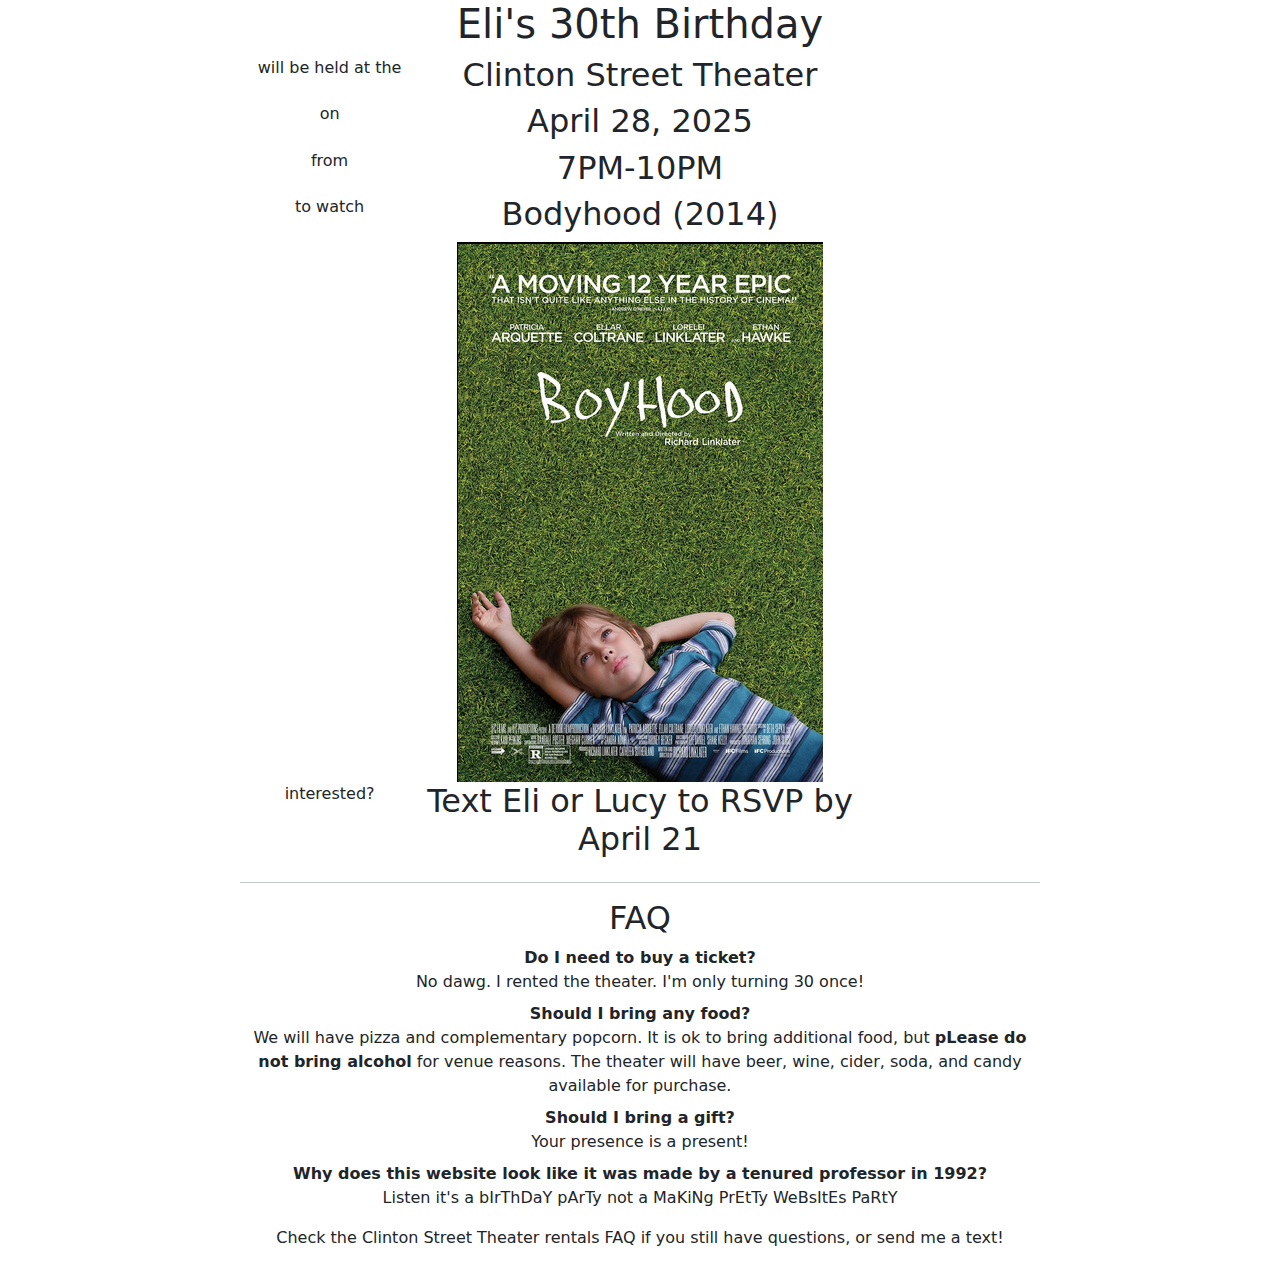
<file: index.html>
<html>
    <head>
    <link href="/bootstrap.min.css" rel="stylesheet">
    <style>
.main {
    width: 50em;
    max-width: fit-content;
    margin-left: auto;
    margin-right: auto;
    text-align: center;
}
.container-sm {
    display: inline-block;
}
.container-sm p {
    width: 20%;
    float: left;
}
.container-sm h2 {
    width: 80%;
}
    </style>
    </head>
    <body>
        <div class="main">
            <div class="content">
                <h1>Eli's 30th Birthday</h1>

                <span class="container-sm">
                <p>will be held at the</p>
                <h2>Clinton Street Theater</h2>
                </span>

                <span class="container-sm">
                <p>on</p>
                <h2>April 28, 2025</h2>
                </span>

                <span class="container-sm">
                <p>from</p>
                <h2>7PM-10PM</h2>
                </span>

                <span class="container-sm">
                <p>to watch</p>
                <h2>Bodyhood (2014)</h2>
                <img src="boyhood.png" class="img-fluid" alt="boyhood"></img>
                </span>

                <span class="container-sm">
                <p>interested?</p>
                <h2>Text Eli or Lucy to RSVP by April 21</h2>
                </span>
            </div>

            <hr></hr>

            <div class="container">
                <h2>FAQ</h2>
                <dl>
                    <dt><b>Do I need to buy a ticket?</b></dt>
                    <dd>No dawg. I rented the theater. I'm only turning 30 once!</dd>

                    <dt><b>Should I bring any food?</b></dt>
                    <dd>
                        We will have pizza and complementary popcorn.
                        It is ok to bring additional food, but <b>pLease do not bring alcohol</b> for venue reasons.
                        The theater will have beer, wine, cider, soda, and candy available for purchase.
                    </dd>


                    <dt><b>Should I bring a gift?</b></dt>
                    <dd>Your presence is a present!</dd>

                    <dt><b>Why does this website look like it was made by a tenured professor in 1992?</b></dt>
                    <dd>Listen it's a bIrThDaY pArTy not a MaKiNg PrEtTy WeBsItEs PaRtY</dd>
                </dl>
                <p>Check the Clinton Street Theater rentals FAQ if you still have questions, or send me a text!</p>
            </div>
        </div>
    </body>
</html>
</file>
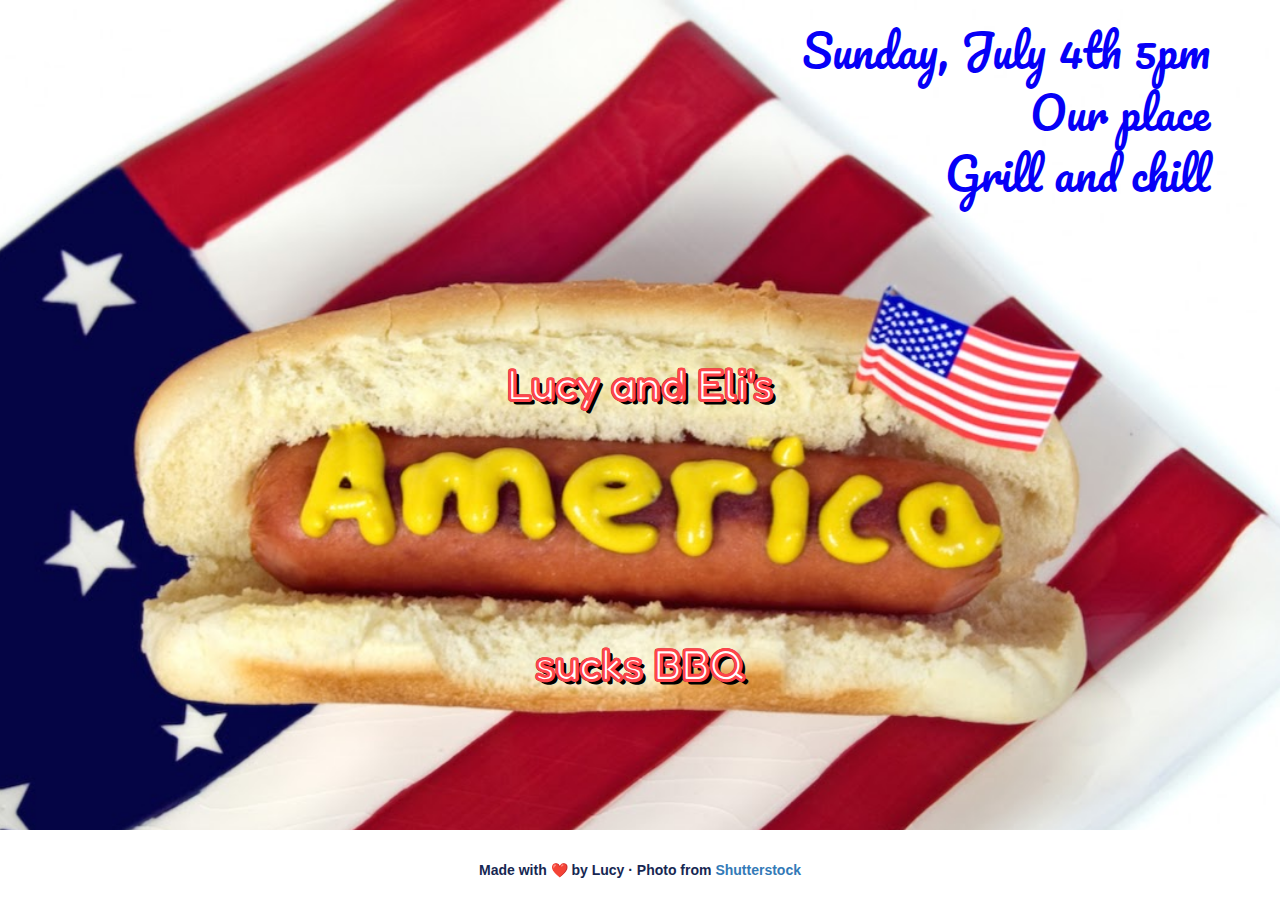
<file: 4th-of-july-2021/index.html>
<!DOCTYPE html>
<html lang="en">
  <head>
    <meta charset="utf-8">
    <meta http-equiv="X-UA-Compatible" content="IE=edge">
    <meta name="viewport" content="width=device-width, initial-scale=1">
    <meta name="description" content="">
    <meta name="author" content="">
    <title>4th of July Party</title>

    <!-- Bootstrap Core CSS -->
    <link href="static/css/bootstrap.min.css" rel="stylesheet">

    <!-- Custom Fonts -->
    <link rel="preconnect" href="https://fonts.gstatic.com">
    <link href="https://fonts.googleapis.com/css2?family=Anton&family=Fredoka+One&family=Pacifico&display=swap" rel="stylesheet">
    <link rel="shortcut icon" href="static/images/dance-hotdog.gif">
    <link href="static/css/styles.css" rel="stylesheet">
  </head>
  <body id="page-top">
    <div class="content">
      <div class="container">
        <div class='row'>
          <div class='col-md-12'><h2 class='right'>Sunday, July 4th 5pm<br>Our place<br>Grill and chill</h2></div>
        </div>
      </div>
      <h3 class='top_bun'>Lucy and Eli's</h3>
      <h3 class='bottom_bun'>sucks BBQ</h3>
    </div>
    <footer id="footer" class="col-12 text-center">
      <p>Made with ❤️️  by Lucy · Photo from <a href="https://www.shutterstock.com/image-photo/hot-dog-on-flag-plate-78446935?src=n7_gul_IQIDbukL8GAMvEA-1-93">Shutterstock</a></p>
    </footer>
  </body>
</html>
</file>
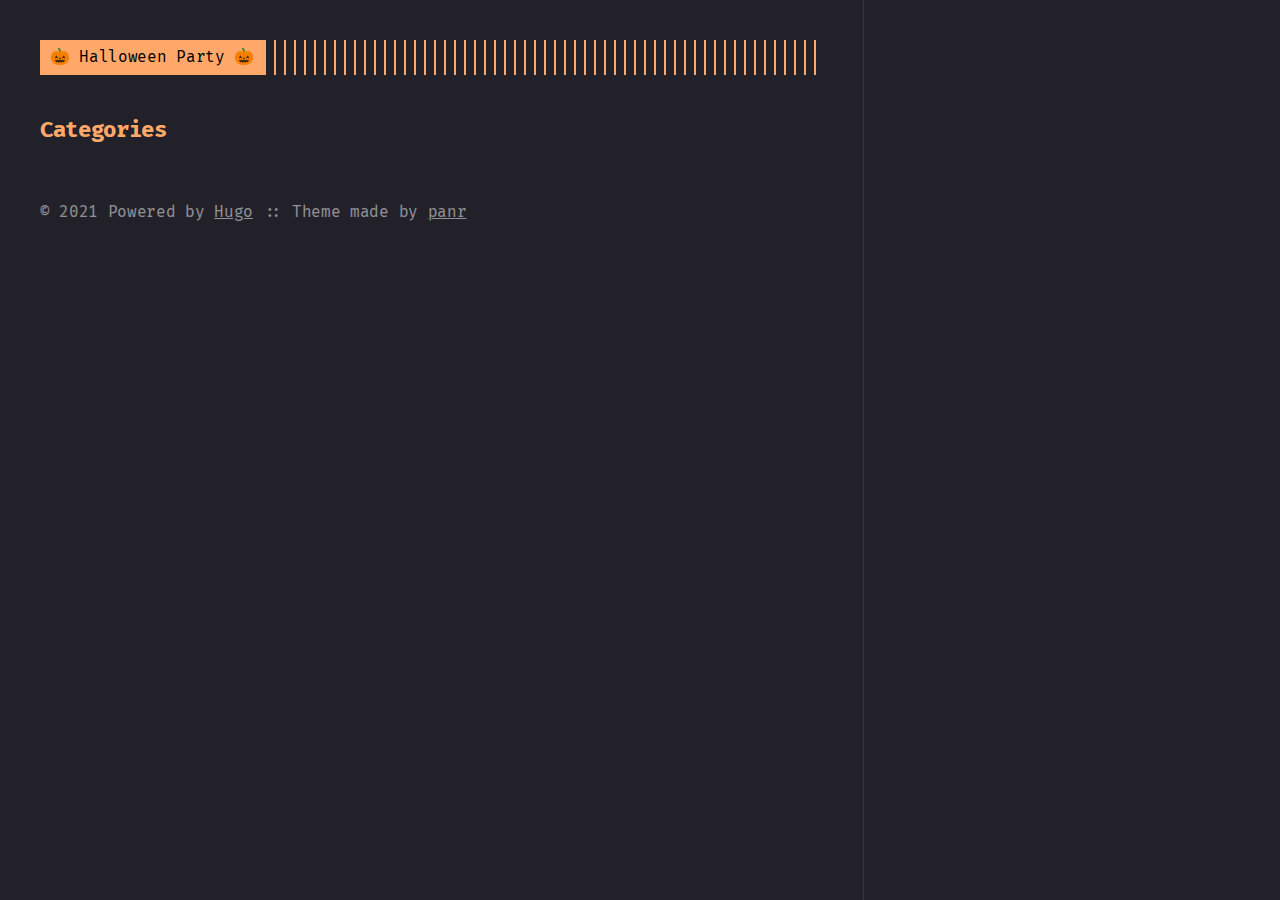
<file: categories/index.html>
<!DOCTYPE html>
<html lang="en">
<head>
  
    <title>Categories :: 🎃 Halloween Party 🎃</title>
  
  <meta http-equiv="content-type" content="text/html; charset=utf-8">
<meta name="viewport" content="width=device-width, initial-scale=1.0">
<meta name="description" content="" />
<meta name="keywords" content="" />
<meta name="robots" content="noodp" />
<link rel="canonical" href="../categories/" />




<link rel="stylesheet" href="../assets/style.css">






<link rel="apple-touch-icon" href="../img/apple-touch-icon-192x192.png">

  <link rel="shortcut icon" href="../img/favicon/orange.png">



<meta name="twitter:card" content="summary" />

  
    <meta name="twitter:site" content="" />
  
    <meta name="twitter:creator" content="" />



<meta property="og:locale" content="en" />
<meta property="og:type" content="website" />
<meta property="og:title" content="Categories">
<meta property="og:description" content="" />
<meta property="og:url" content="/categories/" />
<meta property="og:site_name" content="🎃 Halloween Party 🎃" />

  
    <meta property="og:image" content="/img/favicon/orange.png">
  

<meta property="og:image:width" content="2048">
<meta property="og:image:height" content="1024">





  <link href="../categories/index.xml" rel="alternate" type="application/rss+xml" title="🎃 Halloween Party 🎃" />









</head>
<body class="orange">


<div class="container headings--one-size">

  <header class="header">
  <div class="header__inner">
    <div class="header__logo">
      <a href="../">
  <div class="logo">
    🎃 Halloween Party 🎃
  </div>
</a>

    </div>
    
  </div>
  
</header>


  <div class="content">
    
  <div class="terms">
    <h1>Categories</h1>
    <ul>
      
      
    </ul>
  </div>

  </div>

  
    <footer class="footer">
  <div class="footer__inner">
    
      <div class="copyright">
        <span>© 2021 Powered by <a href="http://gohugo.io">Hugo</a></span>
    
        <span>:: Theme made by <a href="https://twitter.com/panr">panr</a></span>
      </div>
  </div>
</footer>

<script src="../assets/main.js"></script>
<script src="../assets/prism.js"></script>







  
</div>

</body>
</html>
</file>
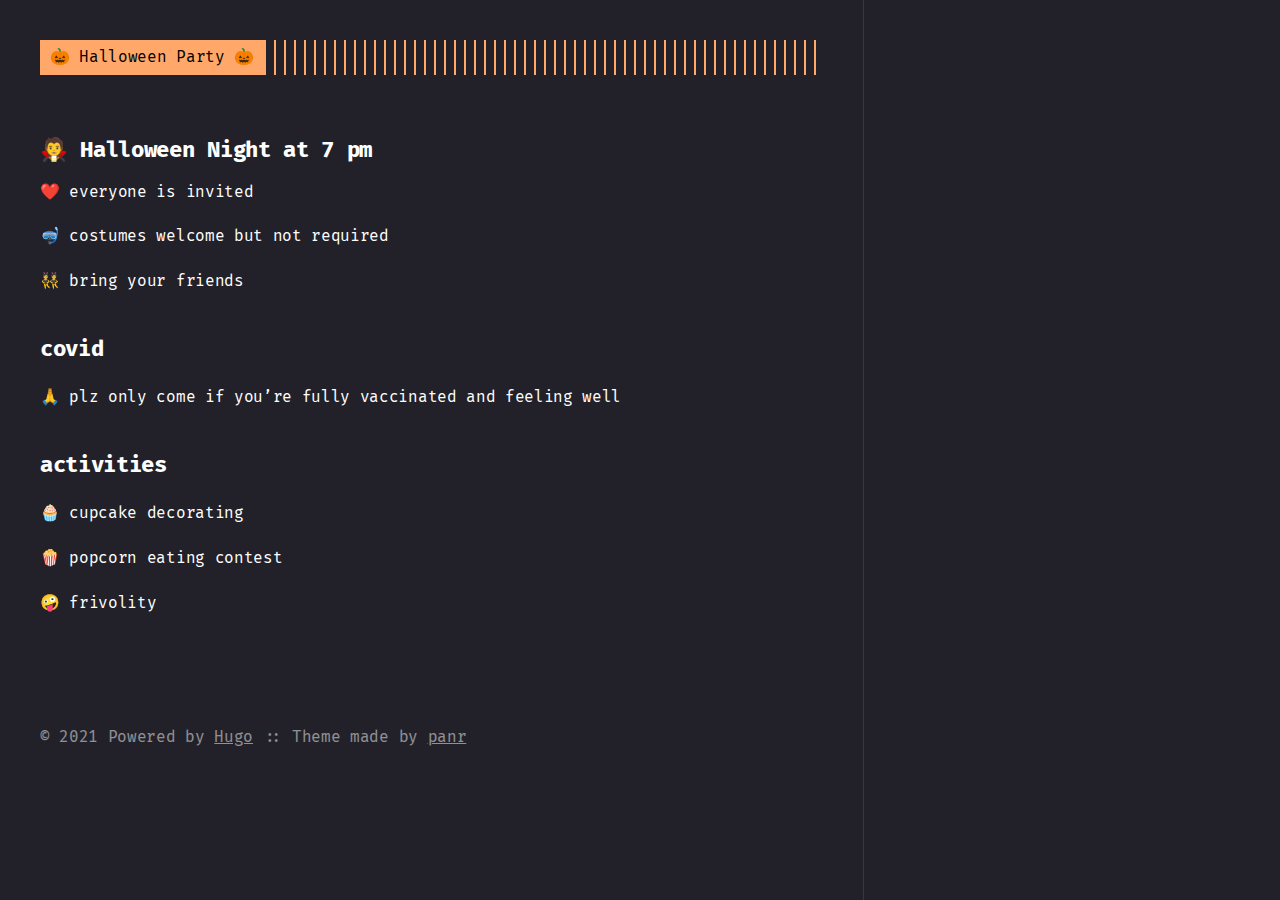
<file: halloween-2021/index.html>
<!DOCTYPE html>
<html lang="en">
<head>
	<meta name="generator" content="Hugo 0.83.1" />
  
    <title>🎃 Halloween Party 🎃</title>
  
  <meta http-equiv="content-type" content="text/html; charset=utf-8">
<meta name="viewport" content="width=device-width, initial-scale=1.0">
<meta name="description" content="🦇🕷🕸🍻👯" />
<meta name="keywords" content="" />
<meta name="robots" content="noodp" />
<link rel="canonical" href="./" />




<link rel="stylesheet" href="./assets/style.css">






<link rel="apple-touch-icon" href="./img/apple-touch-icon-192x192.png">

  <link rel="shortcut icon" href="./img/favicon/orange.png">



<meta name="twitter:card" content="summary" />

  
    <meta name="twitter:site" content="" />
  
    <meta name="twitter:creator" content="" />



<meta property="og:locale" content="en" />
<meta property="og:type" content="website" />
<meta property="og:title" content="🎃 Halloween Party 🎃">
<meta property="og:description" content="🦇🕷🕸🍻👯" />
<meta property="og:url" content="/" />
<meta property="og:site_name" content="🎃 Halloween Party 🎃" />

  
    <meta property="og:image" content="/img/favicon/orange.png">
  

<meta property="og:image:width" content="2048">
<meta property="og:image:height" content="1024">





  <link href="./index.xml" rel="alternate" type="application/rss+xml" title="🎃 Halloween Party 🎃" />









</head>
<body class="orange">


<div class="container headings--one-size">

  <header class="header">
  <div class="header__inner">
    <div class="header__logo">
      <a href="./">
  <div class="logo">
    🎃 Halloween Party 🎃
  </div>
</a>

    </div>
    
  </div>
  
</header>


  <div class="content">
    
  
    <div class="index-content ">
      <h1 id="-halloween-night-at-7-pm">🧛 Halloween Night at 7 pm</h1>
<p>❤️  everyone is invited</p>
<p>🤿 costumes welcome but not required</p>
<p>👯 bring your friends</p>
<h3 id="covid">covid</h3>
<p>🙏 plz only come if you&rsquo;re fully vaccinated and feeling well</p>
<h3 id="activities">activities</h3>
<p>🧁 cupcake decorating</p>
<p>🍿 popcorn eating contest</p>
<p>🤪 frivolity</p>

    </div>
  
  <div class="posts">
    
    

    
    
      
    
    

    
    <div class="pagination">
  <div class="pagination__buttons">
    
    
  </div>
</div>

  </div>

  </div>

  
    <footer class="footer">
  <div class="footer__inner">
    
      <div class="copyright">
        <span>© 2021 Powered by <a href="http://gohugo.io">Hugo</a></span>
    
        <span>:: Theme made by <a href="https://twitter.com/panr">panr</a></span>
      </div>
  </div>
</footer>

<script src="./assets/main.js"></script>
<script src="./assets/prism.js"></script>







  
</div>

</body>
</html>
</file>
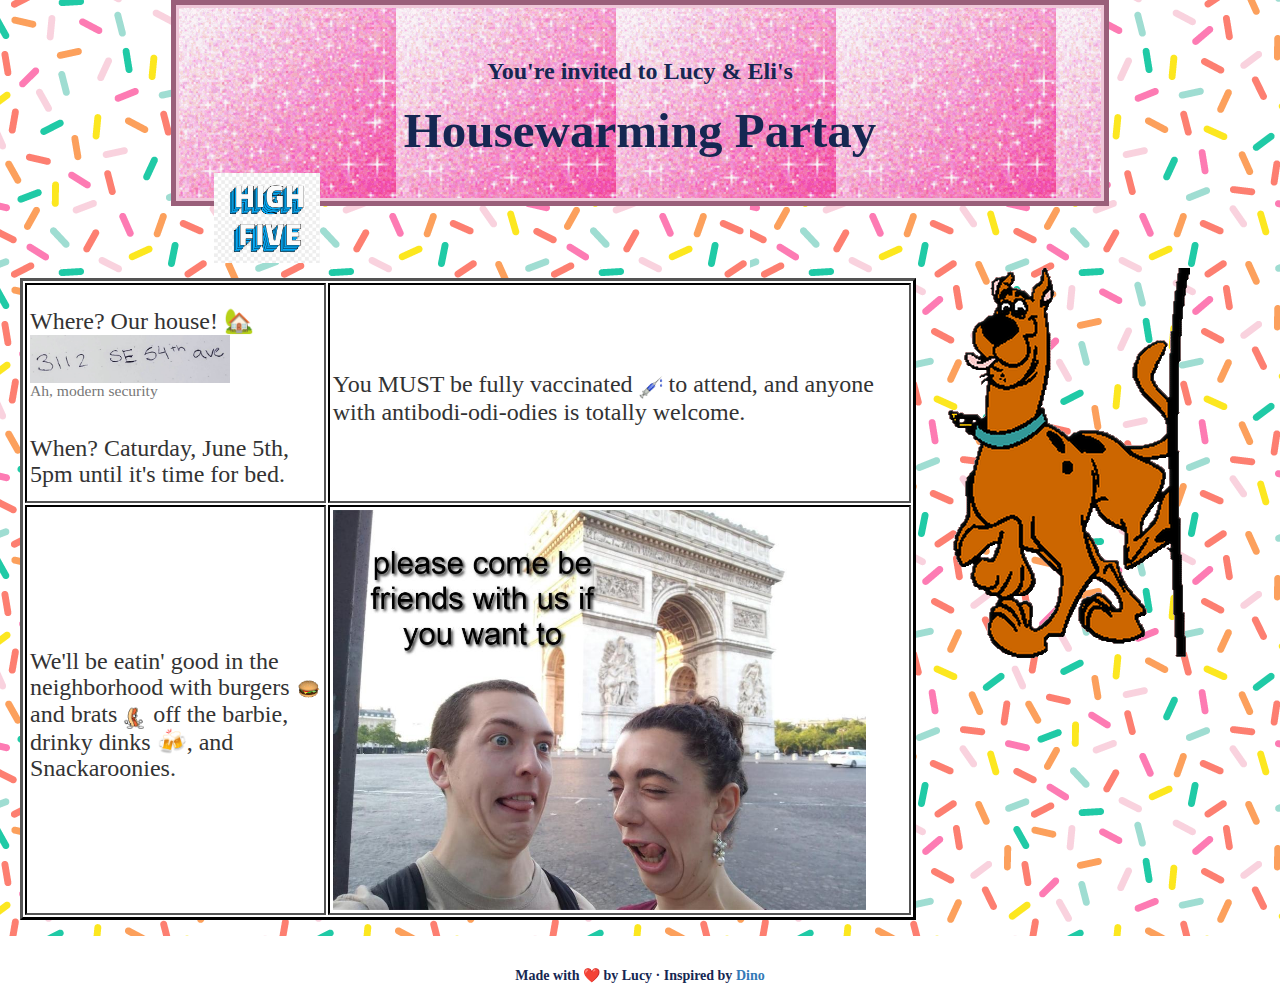
<file: housewarming-2021/index.html>
<!DOCTYPE html>
<html lang="en">
  <head>
    <meta charset="utf-8">
    <meta http-equiv="X-UA-Compatible" content="IE=edge">
    <meta name="viewport" content="width=device-width, initial-scale=1">
    <meta name="description" content="">
    <meta name="author" content="">
    <title>Housewarming Party</title>

    <!-- Bootstrap Core CSS -->
    <link href="static/css/bootstrap.min.css" rel="stylesheet">

    <!-- Custom Fonts -->
    <link rel="shortcut icon" href="static/images/favicon.ico">
    <link href="static/css/styles.css" rel="stylesheet">
  </head>
  <body id="page-top">
    <div class="container-fluid">
      <div class="col-md-9 top-bar">
        <div class='inner-border'>
          <h3>You're invited to Lucy & Eli's</h3>
          <h2>Housewarming Partay</h2>
          <img class='high-five' src="static/images/high-five.jpeg">
        </div>
      </div>
    </div>
    <table>
      <tbody>
        <tr><td>
            <h3>Where? Our house! 🏡 <img src="static/images/nothing-to-see-here.jpg" class="nothing"><p class="small">Ah, modern security</p><br>When? Caturday, June 5th, 5pm until it's time for bed.</h3>
          </td>
          <td>
            <h3>You <blink>MUST</blink> be fully vaccinated <img
              src="static/images/vaccine-party-syringe.gif" class="slackmoji">
              to attend, and anyone with antibodi-odi-odies is totally welcome.</h3>
          </td>
        </tr>
        <tr>
          <td>
            <h3>We'll be eatin' good in the neighborhood with burgers <img
              src="static/images/burger_spin.gif" class="slackmoji"> and brats
              <img src="static/images/dance-hotdog.gif" class="slackmoji"> off
            the barbie, drinky dinks 🍻, and Snackaroonies.</h3>
          </td>
          <td>
    <img class='lande' src="static/images/lucy-and-eli.jpg">
          </td>
        </tr>
      </tbody>
    </table>
    <img class='scooby' src="static/images/scooby-doo.gif">
    <footer id="footer" class="col-12 text-center">
      <p>Made with ❤️️  by Lucy · Inspired by <a href="https://www.dinostomatopie.com/">Dino</a></p>
    </footer>
  </body>
</html>
</file>
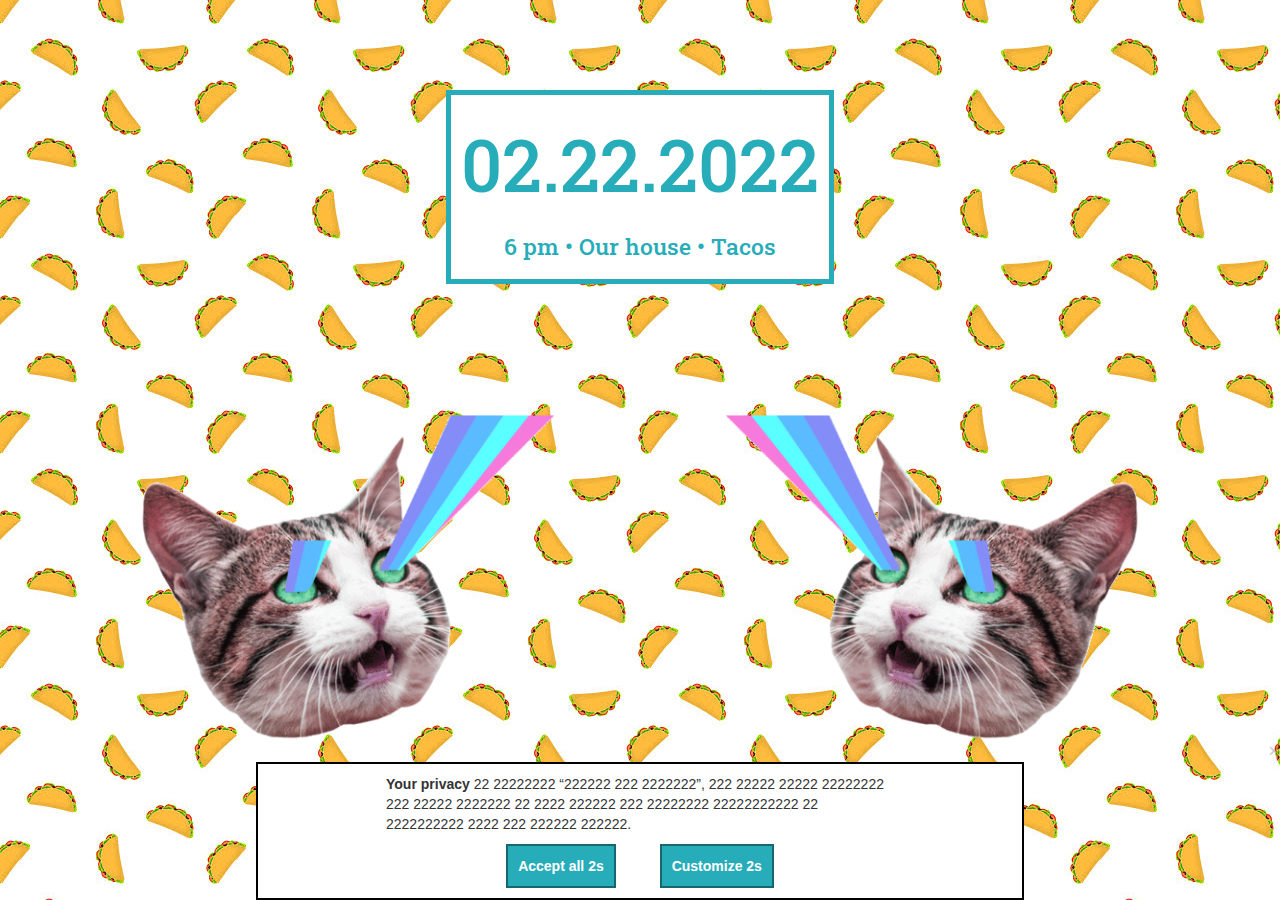
<file: taco-tuesday-2022/index.html>
<!DOCTYPE html>
<html lang="en">
  <head>
    <meta charset="utf-8">
    <meta http-equiv="X-UA-Compatible" content="IE=edge">
    <meta name="viewport" content="width=device-width, initial-scale=1">
    <meta name="description" content="">
    <meta name="author" content="">
    <title>Two Two Tuesday Party</title>

    <!-- Bootstrap Core CSS -->
    <link href="static/css/bootstrap.min.css" rel="stylesheet">

    <!-- Custom Fonts -->
    <link rel="preconnect" href="https://fonts.googleapis.com">
    <link rel="preconnect" href="https://fonts.gstatic.com" crossorigin>
    <link href="https://fonts.googleapis.com/css2?family=Roboto+Slab:wght@500&display=swap" rel="stylesheet">
    <link rel="shortcut icon" href="static/images/favicon.ico">
    <link href="static/css/styles.css" rel="stylesheet">
  </head>
  <body id="page-top">
    <div class="container-fluid">
      <div class="top-bar">
        <h2>02.22.2022</h2>
        <h3>6 pm • Our house • Tacos</h3>
      </div>
    </div>
    <div class="container">
        <img class='laser-cat' src='static/images/laser-cat-left.gif'>
        <img class='laser-cat' src='static/images/laser-cat.gif'>
    </div>
    <footer class="footer">
      <button class="close">&times;</button>

      <div class="copyright"><p><strong>Your privacy</strong>  22 22222222 “222222 222 2222222”, 222 22222 22222 22222222 222 22222 2222222 22 2222 222222 222 22222222 22222222222 22 2222222222 2222 222 222222 222222.</p>
        <div class='buttons'>
        <button onclick="alert('The 2s accept you 2.')" class='accept'>Accept all 2s</button>
        <button class='customize' onclick="alert('Haha nice try. This incident will be reported.')">Customize 2s</button>
        <div class='buttons'>
      </div>
    </footer>
  </body>
</html>
</file>
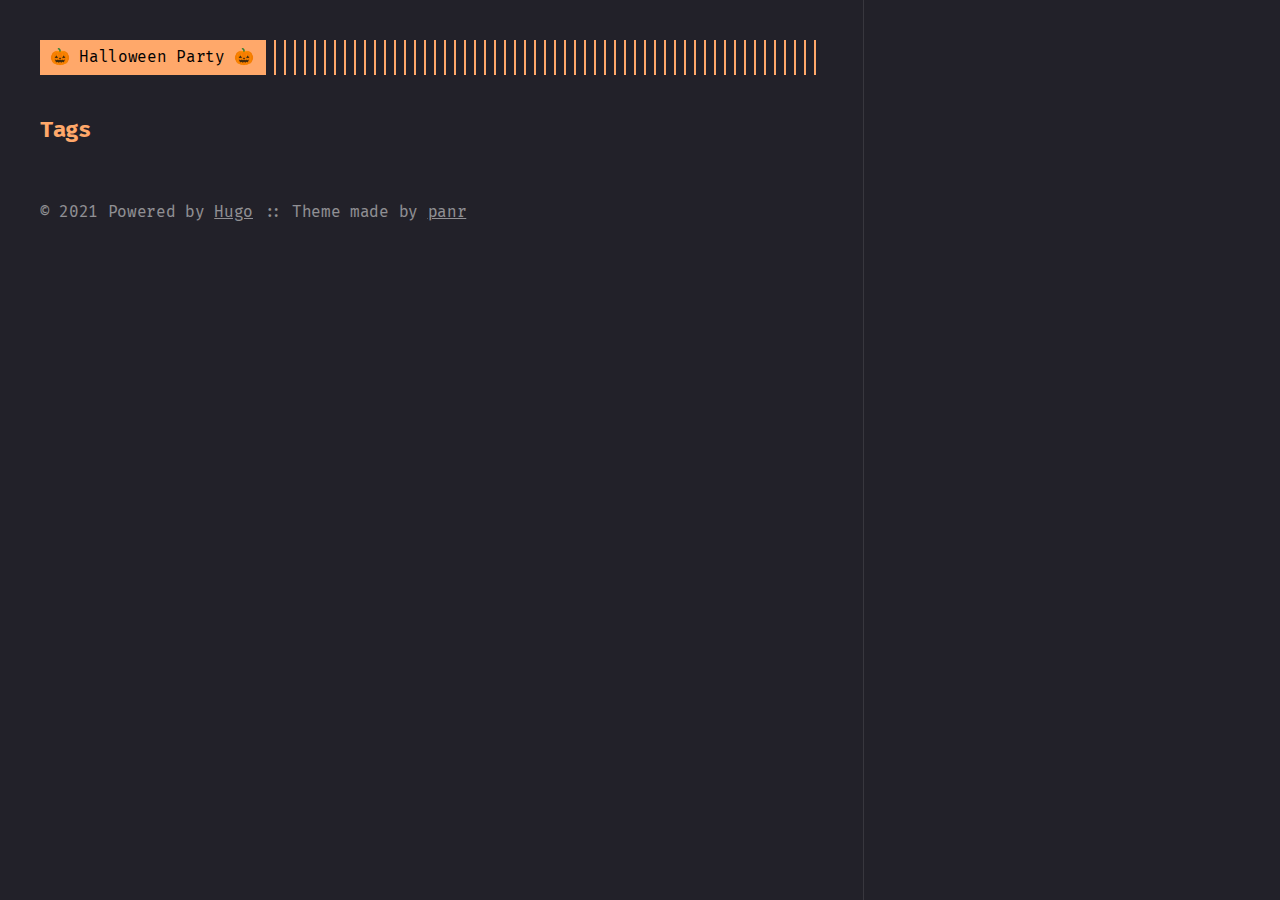
<file: tags/index.html>
<!DOCTYPE html>
<html lang="en">
<head>
  
    <title>Tags :: 🎃 Halloween Party 🎃</title>
  
  <meta http-equiv="content-type" content="text/html; charset=utf-8">
<meta name="viewport" content="width=device-width, initial-scale=1.0">
<meta name="description" content="" />
<meta name="keywords" content="" />
<meta name="robots" content="noodp" />
<link rel="canonical" href="../tags/" />




<link rel="stylesheet" href="../assets/style.css">






<link rel="apple-touch-icon" href="../img/apple-touch-icon-192x192.png">

  <link rel="shortcut icon" href="../img/favicon/orange.png">



<meta name="twitter:card" content="summary" />

  
    <meta name="twitter:site" content="" />
  
    <meta name="twitter:creator" content="" />



<meta property="og:locale" content="en" />
<meta property="og:type" content="website" />
<meta property="og:title" content="Tags">
<meta property="og:description" content="" />
<meta property="og:url" content="/tags/" />
<meta property="og:site_name" content="🎃 Halloween Party 🎃" />

  
    <meta property="og:image" content="/img/favicon/orange.png">
  

<meta property="og:image:width" content="2048">
<meta property="og:image:height" content="1024">





  <link href="../tags/index.xml" rel="alternate" type="application/rss+xml" title="🎃 Halloween Party 🎃" />









</head>
<body class="orange">


<div class="container headings--one-size">

  <header class="header">
  <div class="header__inner">
    <div class="header__logo">
      <a href="../">
  <div class="logo">
    🎃 Halloween Party 🎃
  </div>
</a>

    </div>
    
  </div>
  
</header>


  <div class="content">
    
  <div class="terms">
    <h1>Tags</h1>
    <ul>
      
      
    </ul>
  </div>

  </div>

  
    <footer class="footer">
  <div class="footer__inner">
    
      <div class="copyright">
        <span>© 2021 Powered by <a href="http://gohugo.io">Hugo</a></span>
    
        <span>:: Theme made by <a href="https://twitter.com/panr">panr</a></span>
      </div>
  </div>
</footer>

<script src="../assets/main.js"></script>
<script src="../assets/prism.js"></script>







  
</div>

</body>
</html>
</file>
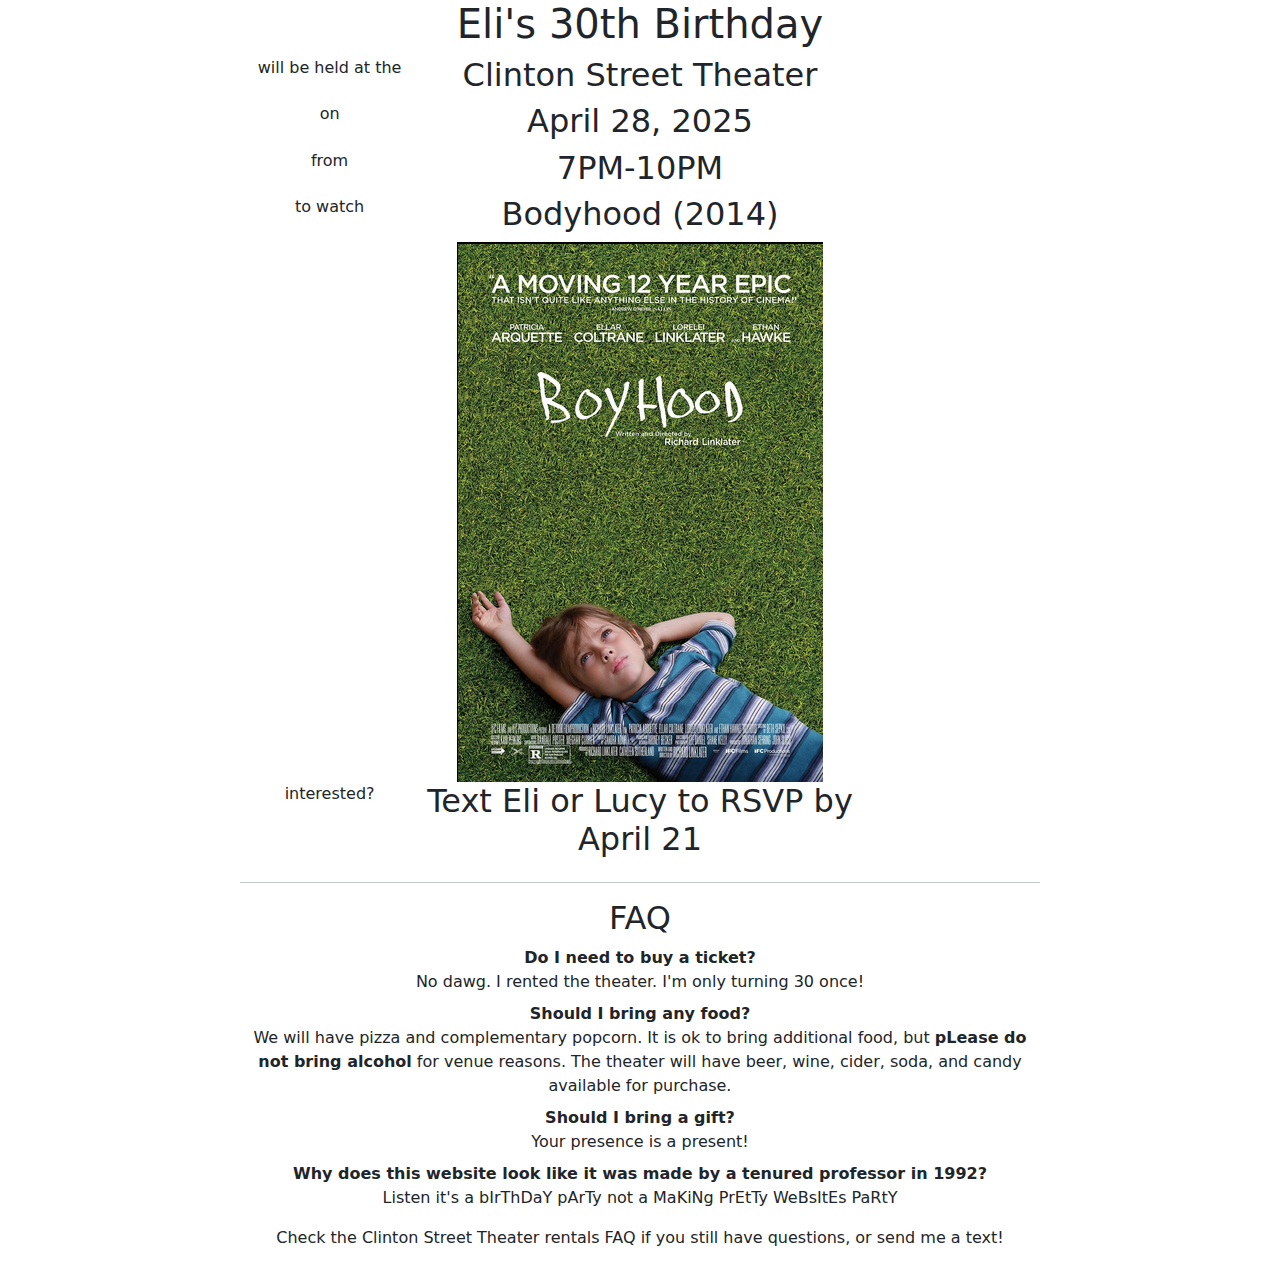
<file: page/1/index.html>
<!DOCTYPE html><html><head><title>/</title><link rel="canonical" href="../../"/><meta name="robots" content="noindex"><meta charset="utf-8" /><meta http-equiv="refresh" content="0; url=../../" /></head></html>
</file>
<file: 4th-of-july-2021/static/css/styles.css>
html, body {
  height: 100%;
}

body {
  display: flex;
  flex-direction: column;
}

h2 {
  font-size: 44px;
  font-family: 'Pacifico', sans-serif;
  color: #0600F6;
  line-height: 1.4;
}

h3 {
  font-size: 44px;
  font-family: 'Fredoka One', cursive;
  color: white;
  -webkit-text-stroke-width: 3px;
  -webkit-text-stroke-color: #FE454B;
  text-shadow:
  4px 4px 0 #000,
  -1px -1px 0 #000,
  1px -1px 0 #000,
  -1px 1px 0 #000,
  1px 1px 0 #000;
}

.content {
  flex: 1 0 auto;
  background: url(../images/hotdog.jpg) no-repeat top center fixed; 
  -webkit-background-size: cover;
  -moz-background-size: cover;
  -o-background-size: cover;
  background-size: cover;
}

.right {
  text-align: right;
}

.top_bun {
  position: absolute;
  top: 360px;
  margin: 0 auto;
  text-align: center;
  left: 0;
  right: 0;
}

.bottom_bun {
  position: absolute;
  top: 640px;
  margin: 0 auto;
  text-align: center;
  left: 0;
  right: 0;
}

#footer {
  height: 70px;
  color: #162752;
  padding: 30px;
  font-weight: 700;
  position: relative;
  width: 100%;
  flex-shrink: 0;
}
</file>
<file: assets/style.css>
:root{--accent:#ffa86a;--background:#222129;--color:#fff;--border-color:hsla(0,0%,100%,0.1);--phoneWidth:(max-width:684px);--tabletWidth:(max-width:900px)}@custom-media --phone (max-width: 684px);@custom-media --tablet (max-width: 900px);@font-face{font-display:swap;font-family:Fira Code;font-style:normal;font-weight:400;src:url(0fe15bb5eea5828156c892b0708bea40.woff) format("woff")}@font-face{font-display:swap;font-family:Fira Code;font-style:normal;font-weight:800;src:url(910c4f69908ca1b54b0fed395a9ad573.woff) format("woff")}.button-container{display:table;margin-left:auto;margin-right:auto}.button,a.button,button{align-items:center;-webkit-appearance:none;-moz-appearance:none;appearance:none;border:1px solid transparent;border-radius:8px;cursor:pointer;display:flex;justify-content:center;margin-bottom:5px;outline:none;padding:8px 18px;position:relative;text-align:center;text-decoration:none}.button.outline,a.button.outline,button.outline{background:transparent;box-shadow:none;padding:8px 18px}.button.outline :hover,a.button.outline :hover,button.outline :hover{box-shadow:none;transform:none}.button.primary,a.button.primary,button.primary{box-shadow:0 4px 6px rgba(50,50,93,.11),0 1px 3px rgba(0,0,0,.08)}.button.primary:hover,a.button.primary:hover,button.primary:hover{box-shadow:0 2px 6px rgba(50,50,93,.21),0 1px 3px rgba(0,0,0,.08)}.button.link,a.button.link,button.link{background:none;font-size:1rem}.button.small,a.button.small,button.small{font-size:.8rem}.button.wide,a.button.wide,button.wide{min-width:200px;padding:14px 24px}a.read-more,a.read-more:active,a.read-more:hover{background:none;box-shadow:none;display:inline-flex;margin:20px 0;max-width:100%;padding:0}.code-toolbar{margin-bottom:20px}.code-toolbar .toolbar-item a{align-items:center;-webkit-appearance:none;-moz-appearance:none;appearance:none;border:1px solid transparent;border-radius:8px;cursor:pointer;display:inline-flex;font-size:13px;font-weight:500;justify-content:center;margin-bottom:5px;outline:none;padding:3px 8px;position:relative;text-align:center;text-decoration:none}.header{display:flex;flex-direction:column;position:relative}@media print{.header{display:none}}.header__inner{align-items:center;display:flex;justify-content:space-between}.header__logo{display:flex;flex:1}.header__logo:after{background:repeating-linear-gradient(90deg,#ffa86a,#ffa86a 2px,transparent 0,transparent 10px);background:repeating-linear-gradient(90deg,var(--accent),var(--accent) 2px,transparent 0,transparent 10px);content:"";display:block;right:10px;width:100%}.header__logo a{flex:0 0 auto;max-width:100%;text-decoration:none}.header .menu{--shadow-color:rgba(34,33,41,0.8);--shadow:0 10px var(--shadow-color),-10px 10px var(--shadow-color),10px 10px var(--shadow-color);margin:20px 0}@media (max-width:684px){.header .menu{background:#222129;background:var(--background);border:2px solid;box-shadow:var(--shadow);color:#fff;list-style:none;margin:0;padding:10px;position:absolute;right:0;top:50px;z-index:99}}@media (--phone){.header .menu{background:#222129;background:var(--background);border:2px solid;box-shadow:var(--shadow);color:#fff;list-style:none;margin:0;padding:10px;position:absolute;right:0;top:50px;z-index:99}}.header .menu__inner{display:flex;flex-wrap:wrap;list-style:none;margin:0;padding:0}@media (max-width:684px){.header .menu__inner--desktop{display:none}}@media (--phone){.header .menu__inner--desktop{display:none}}.header .menu__inner--mobile{display:none}@media (max-width:684px){.header .menu__inner--mobile{display:block}}@media (--phone){.header .menu__inner--mobile{display:block}}.header .menu__inner li:not(:last-of-type){flex:0 0 auto;margin-bottom:10px;margin-right:20px}@media (max-width:684px){.header .menu__inner{align-items:flex-start;flex-direction:column;padding:0}.header .menu__inner li{margin:0;padding:5px}}@media (--phone){.header .menu__inner{align-items:flex-start;flex-direction:column;padding:0}.header .menu__inner li{margin:0;padding:5px}}.header .menu__sub-inner{list-style:none;margin:0;padding:0;position:relative}.header .menu__sub-inner:not(:only-child){margin-left:20px}.header .menu__sub-inner-more{background:#222129;background:var(--background);border:2px solid;box-shadow:var(--shadow);color:#fff;left:0;list-style:none;margin:0;padding:10px;position:absolute;top:35px;z-index:99}.header .menu__sub-inner-more-trigger{color:#ffa86a;color:var(--accent);cursor:pointer;-webkit-user-select:none;-moz-user-select:none;-ms-user-select:none;user-select:none}.header .menu__sub-inner-more li{margin:0;padding:5px;white-space:nowrap}.header .menu .spacer{flex-grow:1}.header .menu .language-selector{list-style:none;margin:0;position:relative}.header .menu .language-selector-current{color:#ffa86a;color:var(--accent);cursor:pointer;display:flex;flex-direction:row;list-style-type:none;margin:0}.header .menu .language-selector__more{background:#222129;background:var(--background);border:2px solid;box-shadow:var(--shadow);color:#fff;list-style:none;margin:0;padding:10px;position:absolute;right:0;top:35px;z-index:99}.header .menu-trigger{border:2px solid;color:#ffa86a;color:var(--accent);height:100%;margin-left:10px;padding:3px 8px;position:relative}.logo{align-items:center;background:#ffa86a;background:var(--accent);color:#000;display:flex;padding:5px 10px;text-decoration:none}html{box-sizing:border-box}*,:after,:before{box-sizing:inherit}body{text-rendering:optimizeLegibility;-webkit-font-smoothing:antialiased;font-feature-settings:"liga","tnum","case","calt","zero","ss01","locl","calt";-webkit-overflow-scrolling:touch;-webkit-text-size-adjust:100%;background-color:#222129;color:#fff;color:var(--color);font-family:Fira Code,Monaco,Consolas,Ubuntu Mono,monospace;font-size:1rem;font-variant-ligatures:contextual;letter-spacing:-.02em;line-height:1.54;margin:0;padding:0}@media (max-width:684px){body{font-size:1rem}}@media (--phone){body{font-size:1rem}}.headings--one-size h1,.headings--one-size h2,.headings--one-size h3,.headings--one-size h4,.headings--one-size h5,.headings--one-size h6{line-height:1.3}.headings--one-size h1:not(first-child),.headings--one-size h2:not(first-child),.headings--one-size h3:not(first-child),.headings--one-size h4:not(first-child),.headings--one-size h5:not(first-child),.headings--one-size h6:not(first-child){margin-top:40px}.headings--one-size h1,.headings--one-size h2,.headings--one-size h3{font-size:1.4rem}.headings--one-size h4,.headings--one-size h5,.headings--one-size h6{font-size:1.2rem}a{color:inherit}img{display:block;max-width:100%}img.center,img.left{margin-right:auto}img.center,img.right{margin-left:auto}p{margin-bottom:20px}figure{display:table;margin:25px 0;max-width:100%}figure.center,figure.left{margin-right:auto}figure.center,figure.right{margin-left:auto}figure figcaption{background:#ffa86a;background:var(--accent);color:#222129;color:var(--background);font-size:14px;margin-top:5px;padding:5px 10px}figure figcaption.left{text-align:left}figure figcaption.center{text-align:center}figure figcaption.right{text-align:right}code,kbd{font-feature-settings:normal;background:rgba(255,168,106,.2);color:#ffa86a;color:var(--accent);font-family:Fira Code,Monaco,Consolas,Ubuntu Mono,monospace!important;font-size:.95rem;margin:0 2px;padding:1px 6px}code code,code kbd,kbd code,kbd kbd{background:transparent;margin:0;padding:0}pre{background:transparent!important;border-bottom:1px solid hsla(0,0%,100%,.1);border-top:1px solid hsla(0,0%,100%,.1);font-size:.95rem!important;margin:40px 0;overflow:auto;padding:20px 10px}pre+pre{border-top:0;margin-top:-40px}@media (max-width:684px){pre{word-wrap:break-word;white-space:pre-wrap}}@media (--phone){pre{word-wrap:break-word;white-space:pre-wrap}}pre code{background:none!important;border:none;font-size:inherit;margin:0;padding:0}blockquote{border-bottom:1px solid #ffa86a;border-bottom:1px solid var(--accent);border-top:1px solid #ffa86a;border-top:1px solid var(--accent);margin:40px 0;padding:25px}@media (max-width:684px){blockquote{padding-right:0}}@media (--phone){blockquote{padding-right:0}}blockquote p:first-of-type{margin-top:0}blockquote p:last-of-type{margin-bottom:0}blockquote p{position:relative}blockquote p:first-of-type:before{color:#ffa86a;color:var(--accent);content:">";display:block;left:-25px;position:absolute}blockquote.twitter-tweet{background:rgba(255,168,106,.1);border:1px solid #ffa86a;border:1px solid var(--accent);color:inherit;font:inherit;padding-top:60px;position:relative}blockquote.twitter-tweet p:before{content:""}blockquote.twitter-tweet:before{content:"> From Twitter:";font-weight:700;position:absolute;top:20px}blockquote.twitter-tweet:before,blockquote.twitter-tweet a{color:#ffa86a;color:var(--accent)}table{border-collapse:collapse;margin:40px 0;table-layout:auto;width:100%}table,td,th{border:1px dashed #ffa86a;border:1px dashed var(--accent);padding:10px}th{color:#ffa86a;color:var(--accent)}ol,ul{margin-left:22px;padding:0}ol li,ul li{position:relative}@media (max-width:684px){ol,ul{margin-left:20px}}@media (--phone){ol,ul{margin-left:20px}}ol{counter-reset:li;list-style:none}ol li{counter-increment:li}ol li:before{color:#ffa86a;color:var(--accent);content:counter(li);display:inline-block;position:absolute;right:calc(100% + 10px);text-align:right}ol ol{margin-left:38px}ol ol li{counter-increment:li}ol ol li:before{content:counters(li,".") " "}mark{background:#ffa86a;background:var(--accent);color:#222129;color:var(--background)}.container{border-right:1px solid hsla(0,0%,100%,.1);display:flex;flex-direction:column;max-width:864px;min-height:100vh;padding:40px}.container.center,.container.full{border:none;margin:0 auto}.container.full{max-width:100%}@media (max-width:684px){.container{padding:20px}}@media (--phone){.container{padding:20px}}@media print{.container{display:inline;display:initial}}.content{display:flex;flex-direction:column}@media print{.content{display:inline;display:initial}}hr{background:hsla(0,0%,100%,.1);background:var(--border-color);border:none;height:1px;width:100%}.hidden{display:none}sup{line-height:0}.index-content{margin-top:20px}.framed{border:1px solid #ffa86a;border:1px solid var(--accent);padding:20px}.framed :first-child{margin-top:0}.framed :last-child{margin-bottom:0}.post,.posts{width:100%}.post{margin:20px auto;padding:20px 0;text-align:left}@media (max-width:900px){.post{max-width:660px}}@media (--tablet){.post{max-width:660px}}.post:not(:last-of-type){border-bottom:1px solid hsla(0,0%,100%,.1);border-bottom:1px solid var(--border-color)}.post-meta{color:rgba(255,168,106,.7);font-size:1rem;margin-bottom:10px}.post-title{--border:3px dotted var(--accent);border-bottom:var(--border);color:#ffa86a;color:var(--accent);margin:0 0 15px;padding-bottom:15px;position:relative}.post-title:after{border-bottom:var(--border);bottom:2px;content:"";display:block;position:absolute;width:100%}.post-title a{text-decoration:none}.post-tags{display:block;font-size:1rem;margin-bottom:20px;opacity:.5}.post-tags a{text-decoration:none}.post-content{margin-top:30px}.post-cover{background:transparent;border:20px solid #ffa86a;border:20px solid var(--accent);margin:40px 0;padding:20px}@media (max-width:684px){.post-cover{border-width:10px;padding:10px}}@media (--phone){.post-cover{border-width:10px;padding:10px}}.post ul{list-style:none}.post ul li:not(:empty):before{color:#ffa86a;color:var(--accent);content:"-";left:-20px;position:absolute}.post--regulation h1,.post--regulation h2{justify-content:center}.post--regulation h2{margin-bottom:10px}.post--regulation h2+h2{margin-bottom:20px;margin-top:-10px}.hanchor{color:rgba(255,168,106,.9);margin-left:10px;text-decoration:none;visibility:hidden}h1:hover a,h2:hover a,h3:hover a,h4:hover a{visibility:visible}.footnotes{color:hsla(0,0%,100%,.5)}.pagination{margin-top:50px}@media print{.pagination{display:none}}.pagination__title{display:flex;margin:100px 0 20px;position:relative;text-align:center}.pagination__title-h{background:#222129;font-size:.8rem;letter-spacing:.1em;margin:0 auto;padding:5px 10px;text-align:center;text-decoration:none;text-transform:uppercase;z-index:1}.pagination__title hr{left:0;margin-top:15px;position:absolute;right:0;width:100%;z-index:0}.pagination__buttons{align-items:center;display:flex;justify-content:center}.pagination__buttons a{text-decoration:none}.button{align-items:center;-webkit-appearance:none;-moz-appearance:none;appearance:none;border-radius:8px;cursor:pointer;display:inline-flex;flex:1;font-size:1rem;justify-content:center;overflow:hidden;padding:0;position:relative}.button+.button{margin-left:10px}.button a{display:flex;padding:8px 16px;text-decoration:none}.button__text,.button a{overflow:hidden;text-overflow:ellipsis;white-space:nowrap}.button.next .button__icon{margin-left:8px}.button.previous .button__icon{margin-right:8px}.footer{flex-grow:0;opacity:.5;padding:40px 0}.footer__inner{align-items:center;display:flex;justify-content:space-between;margin:0;max-width:100%;width:760px}@media (max-width:900px){.footer__inner{flex-direction:column}}@media (--tablet){.footer__inner{flex-direction:column}}.footer a{color:inherit}.footer .copyright{align-items:center;color:var(--light-color-secondary);display:flex;flex-direction:row;font-size:1rem}.footer .copyright--user{margin:auto;text-align:center}.footer .copyright>:first-child:not(:only-child){margin-right:10px}@media (max-width:900px){.footer .copyright>:first-child:not(:only-child){border:none;margin:0;padding:0}}@media (--tablet){.footer .copyright>:first-child:not(:only-child){border:none;margin:0;padding:0}}@media (max-width:900px){.footer .copyright{flex-direction:column;margin-top:10px}}@media (--tablet){.footer .copyright{flex-direction:column;margin-top:10px}}code[class*=language-],pre[class*=language-]{word-wrap:normal;background:none;color:#ccc;font-family:Consolas,Monaco,Andale Mono,Ubuntu Mono,monospace;font-size:1em;-webkit-hyphens:none;-ms-hyphens:none;hyphens:none;line-height:1.5;-moz-tab-size:4;-o-tab-size:4;tab-size:4;text-align:left;white-space:pre;word-break:normal;word-spacing:normal}pre[class*=language-]{margin:.5em 0;padding:1em}:not(pre)>code[class*=language-],pre[class*=language-]{background:#2d2d2d}:not(pre)>code[class*=language-]{border-radius:.3em;padding:.1em;white-space:normal}.token.block-comment,.token.cdata,.token.comment,.token.doctype,.token.prolog{color:#999}.token.punctuation{color:#ccc}.token.attr-name,.token.deleted,.token.namespace,.token.tag{color:#e2777a}.token.function-name{color:#6196cc}.token.boolean,.token.function,.token.number{color:#f08d49}.token.class-name,.token.constant,.token.property,.token.symbol{color:#f8c555}.token.atrule,.token.builtin,.token.important,.token.keyword,.token.selector{color:#cc99cd}.token.attr-value,.token.char,.token.regex,.token.string,.token.variable{color:#7ec699}.token.entity,.token.operator,.token.url{color:#67cdcc}.token.bold,.token.important{font-weight:700}.token.italic{font-style:italic}.token.entity{cursor:help}.token.inserted{color:green}pre[data-line]{padding:1em 0 1em 3em}.line-highlight{background:hsla(24,20%,50%,.08);background:linear-gradient(90deg,hsla(24,20%,50%,.1) 70%,hsla(24,20%,50%,0));margin-top:1em;padding-bottom:inherit;padding-left:0;padding-right:0;padding-top:inherit}@media print{.line-highlight{-webkit-print-color-adjust:exact;color-adjust:exact}}.line-highlight:before,.line-highlight[data-end]:after{top:.4em}pre[id].linkable-line-numbers span.line-numbers-rows{pointer-events:all}pre[id].linkable-line-numbers span.line-numbers-rows>span:before{cursor:pointer}pre[id].linkable-line-numbers span.line-numbers-rows>span:hover:before{background-color:hsla(0,0%,50%,.2)}pre[class*=language-].line-numbers{counter-reset:linenumber;padding-left:3.8em;position:relative}pre[class*=language-].line-numbers>code{position:relative;white-space:inherit}.line-numbers .line-numbers-rows{border-right:1px solid #999;font-size:100%;left:-3.8em;letter-spacing:-1px;pointer-events:none;position:absolute;top:0;-webkit-user-select:none;-moz-user-select:none;-ms-user-select:none;user-select:none;width:3em}.line-numbers-rows>span{counter-increment:linenumber;display:block}.line-numbers-rows>span:before{color:#999;content:counter(linenumber);display:block;padding-right:.8em;text-align:right}.command-line-prompt{border-right:1px solid #999;display:block;float:left;font-size:100%;letter-spacing:-1px;margin-right:1em;pointer-events:none;-webkit-user-select:none;-moz-user-select:none;-ms-user-select:none;user-select:none}.command-line-prompt>span:before{color:#999;content:" ";display:block;padding-right:.8em}.command-line-prompt>span[data-user]:before{content:"[" attr(data-user) "@" attr(data-host) "] $"}.command-line-prompt>span[data-user=root]:before{content:"[" attr(data-user) "@" attr(data-host) "] #"}.command-line-prompt>span[data-prompt]:before{content:attr(data-prompt)}div.code-toolbar{position:relative}div.code-toolbar>.toolbar{opacity:0;position:absolute;right:.2em;top:.3em;transition:opacity .3s ease-in-out}div.code-toolbar:hover>.toolbar,div.code-toolbar[focus-within]>.toolbar{opacity:1}div.code-toolbar:focus-within>.toolbar{opacity:1}div.code-toolbar>.toolbar>.toolbar-item{display:inline-block}div.code-toolbar>.toolbar>.toolbar-item>a{cursor:pointer}div.code-toolbar>.toolbar>.toolbar-item>button{background:none;border:0;color:inherit;font:inherit;line-height:normal;overflow:visible;padding:0;-webkit-user-select:none;-moz-user-select:none;-ms-user-select:none}div.code-toolbar>.toolbar>.toolbar-item>a,div.code-toolbar>.toolbar>.toolbar-item>button,div.code-toolbar>.toolbar>.toolbar-item>span{background:#f5f2f0;background:hsla(0,0%,88%,.2);border-radius:.5em;box-shadow:0 2px 0 0 rgba(0,0,0,.2);color:#bbb;font-size:.8em;padding:0 .5em}div.code-toolbar>.toolbar>.toolbar-item>a:focus,div.code-toolbar>.toolbar>.toolbar-item>a:hover,div.code-toolbar>.toolbar>.toolbar-item>button:focus,div.code-toolbar>.toolbar>.toolbar-item>button:hover,div.code-toolbar>.toolbar>.toolbar-item>span:focus,div.code-toolbar>.toolbar>.toolbar-item>span:hover{color:inherit;text-decoration:none}.language-css .token.string,.language-scss .token.string,.style .token.string,.token.atrule,.token.attr-value,.token.boolean,.token.control,.token.directive,.token.entity,.token.important,.token.inserted,.token.keyword,.token.number,.token.regex,.token.statement,.token.string,.token.url,code.language-css,code.language-scss{color:#ffa86a!important;color:var(--accent)!important}.token.atrule-id,.token.attr-name,.token.class-name,.token.constant,.token.deleted,.token.namespace,.token.operator,.token.placeholder,.token.property,.token.symbol,.token.tag,.token.tag-id,.token.unit,.token.variable{color:rgba(255,168,106,.7)!important}.command-line-prompt>span:before,.token.deleted,.token.function,.token.function-name,.token.property,code.language-html,code.language-javascript{color:#a39b94!important}.token.punctuation,.token.selector,.token.tag{color:#fff}.token.cdata,.token.comment,.token.doctype,.token.prolog{color:hsla(0,0%,100%,.3)!important}.token.namespace{opacity:.7!important}pre[data-line]{position:relative}pre[class*=language-]{margin:0;overflow:auto;padding:0}.line-highlight{background:hsla(28,8%,61%,.08);left:0;line-height:inherit;margin:0;padding:0;pointer-events:none;position:absolute;right:0;white-space:pre}.line-highlight:before,.line-highlight[data-end]:after{background-color:hsla(24,20%,50%,.4);border-radius:999px;box-shadow:0 1px #fff;color:#f5f2f0;content:attr(data-start);font:700 65%/1.5 sans-serif;left:.6em;min-width:1em;padding:0 .5em;position:absolute;text-align:center;text-shadow:none;vertical-align:.3em}.line-highlight[data-end]:after{bottom:.4em;content:attr(data-end);top:auto}.line-numbers .line-highlight:after,.line-numbers .line-highlight:before{content:none}:root{--code-margin:40px}.code-toolbar{border:1px solid hsla(0,0%,100%,.1);margin:40px 0;margin:var(--code-margin) 0;padding:20px;position:relative}.code-toolbar+.code-toolbar,.code-toolbar+.highlight,.code-toolbar+.highlight .code-toolbar{border-top:0;margin-top:-40px;margin-top:calc(var(--code-margin)*-1)}.code-toolbar code,.code-toolbar pre{border:none}.code-toolbar code{color:inherit;display:block}.code-toolbar>.toolbar button{background:hsla(0,0%,87.8%,.2)!important;border-radius:0!important;box-shadow:0 2px 0 0 rgba(0,0,0,.2)!important;color:#bbb!important;font-size:.8em!important;margin:6px!important;padding:10px!important;-webkit-user-select:none;-moz-user-select:none;-ms-user-select:none;user-select:none}.collapsable-code{--border-color:#a39b94;margin:40px 0;position:relative;width:100%}.collapsable-code input[type=checkbox]{position:absolute;visibility:hidden}.collapsable-code input[type=checkbox]:checked~.code-toolbar pre,.collapsable-code input[type=checkbox]:checked~pre{border-top:none;height:0;padding:0}.collapsable-code input[type=checkbox]:checked~.code-toolbar{border-top:none;padding:0}.collapsable-code input[type=checkbox]:checked~.code-toolbar .toolbar{display:none}.collapsable-code input[type=checkbox]:checked~label .collapsable-code__toggle:after{content:attr(data-label-expand)}.collapsable-code label{border-bottom:1px solid hsla(0,0%,100%,.1);border-bottom:1px solid var(--border-color);cursor:pointer;display:flex;justify-content:space-between;margin:0;min-height:30px;min-width:30px;position:relative}.collapsable-code__title{color:#ffa86a;color:var(--accent);flex:1;overflow:hidden;padding:3px 10px;text-overflow:ellipsis;white-space:nowrap}.collapsable-code__language{border:1px solid hsla(0,0%,100%,.1);border:1px solid var(--border-color);border-bottom:none;color:#ffa86a;color:var(--accent);padding:3px 10px;text-transform:uppercase}.collapsable-code__toggle{color:#ffa86a;color:var(--accent);font-size:16px;padding:3px 10px}.collapsable-code__toggle:after{content:attr(data-label-collapse)}.collapsable-code pre{margin-top:0}.collapsable-code pre:first-line{line-height:0}.collapsable-code .code-toolbar{margin:0}.terms h1{color:#ffa86a;color:var(--accent)}.terms h3{font-size:medium}body .gist .blob-code-inner,body .gist .blob-num{border:none}
</file>
<file: halloween-2021/assets/style.css>
:root{--accent:#ffa86a;--background:#222129;--color:#fff;--border-color:hsla(0,0%,100%,0.1);--phoneWidth:(max-width:684px);--tabletWidth:(max-width:900px)}@custom-media --phone (max-width: 684px);@custom-media --tablet (max-width: 900px);@font-face{font-display:swap;font-family:Fira Code;font-style:normal;font-weight:400;src:url(0fe15bb5eea5828156c892b0708bea40.woff) format("woff")}@font-face{font-display:swap;font-family:Fira Code;font-style:normal;font-weight:800;src:url(910c4f69908ca1b54b0fed395a9ad573.woff) format("woff")}.button-container{display:table;margin-left:auto;margin-right:auto}.button,a.button,button{align-items:center;-webkit-appearance:none;-moz-appearance:none;appearance:none;border:1px solid transparent;border-radius:8px;cursor:pointer;display:flex;justify-content:center;margin-bottom:5px;outline:none;padding:8px 18px;position:relative;text-align:center;text-decoration:none}.button.outline,a.button.outline,button.outline{background:transparent;box-shadow:none;padding:8px 18px}.button.outline :hover,a.button.outline :hover,button.outline :hover{box-shadow:none;transform:none}.button.primary,a.button.primary,button.primary{box-shadow:0 4px 6px rgba(50,50,93,.11),0 1px 3px rgba(0,0,0,.08)}.button.primary:hover,a.button.primary:hover,button.primary:hover{box-shadow:0 2px 6px rgba(50,50,93,.21),0 1px 3px rgba(0,0,0,.08)}.button.link,a.button.link,button.link{background:none;font-size:1rem}.button.small,a.button.small,button.small{font-size:.8rem}.button.wide,a.button.wide,button.wide{min-width:200px;padding:14px 24px}a.read-more,a.read-more:active,a.read-more:hover{background:none;box-shadow:none;display:inline-flex;margin:20px 0;max-width:100%;padding:0}.code-toolbar{margin-bottom:20px}.code-toolbar .toolbar-item a{align-items:center;-webkit-appearance:none;-moz-appearance:none;appearance:none;border:1px solid transparent;border-radius:8px;cursor:pointer;display:inline-flex;font-size:13px;font-weight:500;justify-content:center;margin-bottom:5px;outline:none;padding:3px 8px;position:relative;text-align:center;text-decoration:none}.header{display:flex;flex-direction:column;position:relative}@media print{.header{display:none}}.header__inner{align-items:center;display:flex;justify-content:space-between}.header__logo{display:flex;flex:1}.header__logo:after{background:repeating-linear-gradient(90deg,#ffa86a,#ffa86a 2px,transparent 0,transparent 10px);background:repeating-linear-gradient(90deg,var(--accent),var(--accent) 2px,transparent 0,transparent 10px);content:"";display:block;right:10px;width:100%}.header__logo a{flex:0 0 auto;max-width:100%;text-decoration:none}.header .menu{--shadow-color:rgba(34,33,41,0.8);--shadow:0 10px var(--shadow-color),-10px 10px var(--shadow-color),10px 10px var(--shadow-color);margin:20px 0}@media (max-width:684px){.header .menu{background:#222129;background:var(--background);border:2px solid;box-shadow:var(--shadow);color:#fff;list-style:none;margin:0;padding:10px;position:absolute;right:0;top:50px;z-index:99}}@media (--phone){.header .menu{background:#222129;background:var(--background);border:2px solid;box-shadow:var(--shadow);color:#fff;list-style:none;margin:0;padding:10px;position:absolute;right:0;top:50px;z-index:99}}.header .menu__inner{display:flex;flex-wrap:wrap;list-style:none;margin:0;padding:0}@media (max-width:684px){.header .menu__inner--desktop{display:none}}@media (--phone){.header .menu__inner--desktop{display:none}}.header .menu__inner--mobile{display:none}@media (max-width:684px){.header .menu__inner--mobile{display:block}}@media (--phone){.header .menu__inner--mobile{display:block}}.header .menu__inner li:not(:last-of-type){flex:0 0 auto;margin-bottom:10px;margin-right:20px}@media (max-width:684px){.header .menu__inner{align-items:flex-start;flex-direction:column;padding:0}.header .menu__inner li{margin:0;padding:5px}}@media (--phone){.header .menu__inner{align-items:flex-start;flex-direction:column;padding:0}.header .menu__inner li{margin:0;padding:5px}}.header .menu__sub-inner{list-style:none;margin:0;padding:0;position:relative}.header .menu__sub-inner:not(:only-child){margin-left:20px}.header .menu__sub-inner-more{background:#222129;background:var(--background);border:2px solid;box-shadow:var(--shadow);color:#fff;left:0;list-style:none;margin:0;padding:10px;position:absolute;top:35px;z-index:99}.header .menu__sub-inner-more-trigger{color:#ffa86a;color:var(--accent);cursor:pointer;-webkit-user-select:none;-moz-user-select:none;-ms-user-select:none;user-select:none}.header .menu__sub-inner-more li{margin:0;padding:5px;white-space:nowrap}.header .menu .spacer{flex-grow:1}.header .menu .language-selector{list-style:none;margin:0;position:relative}.header .menu .language-selector-current{color:#ffa86a;color:var(--accent);cursor:pointer;display:flex;flex-direction:row;list-style-type:none;margin:0}.header .menu .language-selector__more{background:#222129;background:var(--background);border:2px solid;box-shadow:var(--shadow);color:#fff;list-style:none;margin:0;padding:10px;position:absolute;right:0;top:35px;z-index:99}.header .menu-trigger{border:2px solid;color:#ffa86a;color:var(--accent);height:100%;margin-left:10px;padding:3px 8px;position:relative}.logo{align-items:center;background:#ffa86a;background:var(--accent);color:#000;display:flex;padding:5px 10px;text-decoration:none}html{box-sizing:border-box}*,:after,:before{box-sizing:inherit}body{text-rendering:optimizeLegibility;-webkit-font-smoothing:antialiased;font-feature-settings:"liga","tnum","case","calt","zero","ss01","locl","calt";-webkit-overflow-scrolling:touch;-webkit-text-size-adjust:100%;background-color:#222129;color:#fff;color:var(--color);font-family:Fira Code,Monaco,Consolas,Ubuntu Mono,monospace;font-size:1rem;font-variant-ligatures:contextual;letter-spacing:-.02em;line-height:1.54;margin:0;padding:0}@media (max-width:684px){body{font-size:1rem}}@media (--phone){body{font-size:1rem}}.headings--one-size h1,.headings--one-size h2,.headings--one-size h3,.headings--one-size h4,.headings--one-size h5,.headings--one-size h6{line-height:1.3}.headings--one-size h1:not(first-child),.headings--one-size h2:not(first-child),.headings--one-size h3:not(first-child),.headings--one-size h4:not(first-child),.headings--one-size h5:not(first-child),.headings--one-size h6:not(first-child){margin-top:40px}.headings--one-size h1,.headings--one-size h2,.headings--one-size h3{font-size:1.4rem}.headings--one-size h4,.headings--one-size h5,.headings--one-size h6{font-size:1.2rem}a{color:inherit}img{display:block;max-width:100%}img.center,img.left{margin-right:auto}img.center,img.right{margin-left:auto}p{margin-bottom:20px}figure{display:table;margin:25px 0;max-width:100%}figure.center,figure.left{margin-right:auto}figure.center,figure.right{margin-left:auto}figure figcaption{background:#ffa86a;background:var(--accent);color:#222129;color:var(--background);font-size:14px;margin-top:5px;padding:5px 10px}figure figcaption.left{text-align:left}figure figcaption.center{text-align:center}figure figcaption.right{text-align:right}code,kbd{font-feature-settings:normal;background:rgba(255,168,106,.2);color:#ffa86a;color:var(--accent);font-family:Fira Code,Monaco,Consolas,Ubuntu Mono,monospace!important;font-size:.95rem;margin:0 2px;padding:1px 6px}code code,code kbd,kbd code,kbd kbd{background:transparent;margin:0;padding:0}pre{background:transparent!important;border-bottom:1px solid hsla(0,0%,100%,.1);border-top:1px solid hsla(0,0%,100%,.1);font-size:.95rem!important;margin:40px 0;overflow:auto;padding:20px 10px}pre+pre{border-top:0;margin-top:-40px}@media (max-width:684px){pre{word-wrap:break-word;white-space:pre-wrap}}@media (--phone){pre{word-wrap:break-word;white-space:pre-wrap}}pre code{background:none!important;border:none;font-size:inherit;margin:0;padding:0}blockquote{border-bottom:1px solid #ffa86a;border-bottom:1px solid var(--accent);border-top:1px solid #ffa86a;border-top:1px solid var(--accent);margin:40px 0;padding:25px}@media (max-width:684px){blockquote{padding-right:0}}@media (--phone){blockquote{padding-right:0}}blockquote p:first-of-type{margin-top:0}blockquote p:last-of-type{margin-bottom:0}blockquote p{position:relative}blockquote p:first-of-type:before{color:#ffa86a;color:var(--accent);content:">";display:block;left:-25px;position:absolute}blockquote.twitter-tweet{background:rgba(255,168,106,.1);border:1px solid #ffa86a;border:1px solid var(--accent);color:inherit;font:inherit;padding-top:60px;position:relative}blockquote.twitter-tweet p:before{content:""}blockquote.twitter-tweet:before{content:"> From Twitter:";font-weight:700;position:absolute;top:20px}blockquote.twitter-tweet:before,blockquote.twitter-tweet a{color:#ffa86a;color:var(--accent)}table{border-collapse:collapse;margin:40px 0;table-layout:auto;width:100%}table,td,th{border:1px dashed #ffa86a;border:1px dashed var(--accent);padding:10px}th{color:#ffa86a;color:var(--accent)}ol,ul{margin-left:22px;padding:0}ol li,ul li{position:relative}@media (max-width:684px){ol,ul{margin-left:20px}}@media (--phone){ol,ul{margin-left:20px}}ol{counter-reset:li;list-style:none}ol li{counter-increment:li}ol li:before{color:#ffa86a;color:var(--accent);content:counter(li);display:inline-block;position:absolute;right:calc(100% + 10px);text-align:right}ol ol{margin-left:38px}ol ol li{counter-increment:li}ol ol li:before{content:counters(li,".") " "}mark{background:#ffa86a;background:var(--accent);color:#222129;color:var(--background)}.container{border-right:1px solid hsla(0,0%,100%,.1);display:flex;flex-direction:column;max-width:864px;min-height:100vh;padding:40px}.container.center,.container.full{border:none;margin:0 auto}.container.full{max-width:100%}@media (max-width:684px){.container{padding:20px}}@media (--phone){.container{padding:20px}}@media print{.container{display:inline;display:initial}}.content{display:flex;flex-direction:column}@media print{.content{display:inline;display:initial}}hr{background:hsla(0,0%,100%,.1);background:var(--border-color);border:none;height:1px;width:100%}.hidden{display:none}sup{line-height:0}.index-content{margin-top:20px}.framed{border:1px solid #ffa86a;border:1px solid var(--accent);padding:20px}.framed :first-child{margin-top:0}.framed :last-child{margin-bottom:0}.post,.posts{width:100%}.post{margin:20px auto;padding:20px 0;text-align:left}@media (max-width:900px){.post{max-width:660px}}@media (--tablet){.post{max-width:660px}}.post:not(:last-of-type){border-bottom:1px solid hsla(0,0%,100%,.1);border-bottom:1px solid var(--border-color)}.post-meta{color:rgba(255,168,106,.7);font-size:1rem;margin-bottom:10px}.post-title{--border:3px dotted var(--accent);border-bottom:var(--border);color:#ffa86a;color:var(--accent);margin:0 0 15px;padding-bottom:15px;position:relative}.post-title:after{border-bottom:var(--border);bottom:2px;content:"";display:block;position:absolute;width:100%}.post-title a{text-decoration:none}.post-tags{display:block;font-size:1rem;margin-bottom:20px;opacity:.5}.post-tags a{text-decoration:none}.post-content{margin-top:30px}.post-cover{background:transparent;border:20px solid #ffa86a;border:20px solid var(--accent);margin:40px 0;padding:20px}@media (max-width:684px){.post-cover{border-width:10px;padding:10px}}@media (--phone){.post-cover{border-width:10px;padding:10px}}.post ul{list-style:none}.post ul li:not(:empty):before{color:#ffa86a;color:var(--accent);content:"-";left:-20px;position:absolute}.post--regulation h1,.post--regulation h2{justify-content:center}.post--regulation h2{margin-bottom:10px}.post--regulation h2+h2{margin-bottom:20px;margin-top:-10px}.hanchor{color:rgba(255,168,106,.9);margin-left:10px;text-decoration:none;visibility:hidden}h1:hover a,h2:hover a,h3:hover a,h4:hover a{visibility:visible}.footnotes{color:hsla(0,0%,100%,.5)}.pagination{margin-top:50px}@media print{.pagination{display:none}}.pagination__title{display:flex;margin:100px 0 20px;position:relative;text-align:center}.pagination__title-h{background:#222129;font-size:.8rem;letter-spacing:.1em;margin:0 auto;padding:5px 10px;text-align:center;text-decoration:none;text-transform:uppercase;z-index:1}.pagination__title hr{left:0;margin-top:15px;position:absolute;right:0;width:100%;z-index:0}.pagination__buttons{align-items:center;display:flex;justify-content:center}.pagination__buttons a{text-decoration:none}.button{align-items:center;-webkit-appearance:none;-moz-appearance:none;appearance:none;border-radius:8px;cursor:pointer;display:inline-flex;flex:1;font-size:1rem;justify-content:center;overflow:hidden;padding:0;position:relative}.button+.button{margin-left:10px}.button a{display:flex;padding:8px 16px;text-decoration:none}.button__text,.button a{overflow:hidden;text-overflow:ellipsis;white-space:nowrap}.button.next .button__icon{margin-left:8px}.button.previous .button__icon{margin-right:8px}.footer{flex-grow:0;opacity:.5;padding:40px 0}.footer__inner{align-items:center;display:flex;justify-content:space-between;margin:0;max-width:100%;width:760px}@media (max-width:900px){.footer__inner{flex-direction:column}}@media (--tablet){.footer__inner{flex-direction:column}}.footer a{color:inherit}.footer .copyright{align-items:center;color:var(--light-color-secondary);display:flex;flex-direction:row;font-size:1rem}.footer .copyright--user{margin:auto;text-align:center}.footer .copyright>:first-child:not(:only-child){margin-right:10px}@media (max-width:900px){.footer .copyright>:first-child:not(:only-child){border:none;margin:0;padding:0}}@media (--tablet){.footer .copyright>:first-child:not(:only-child){border:none;margin:0;padding:0}}@media (max-width:900px){.footer .copyright{flex-direction:column;margin-top:10px}}@media (--tablet){.footer .copyright{flex-direction:column;margin-top:10px}}code[class*=language-],pre[class*=language-]{word-wrap:normal;background:none;color:#ccc;font-family:Consolas,Monaco,Andale Mono,Ubuntu Mono,monospace;font-size:1em;-webkit-hyphens:none;-ms-hyphens:none;hyphens:none;line-height:1.5;-moz-tab-size:4;-o-tab-size:4;tab-size:4;text-align:left;white-space:pre;word-break:normal;word-spacing:normal}pre[class*=language-]{margin:.5em 0;padding:1em}:not(pre)>code[class*=language-],pre[class*=language-]{background:#2d2d2d}:not(pre)>code[class*=language-]{border-radius:.3em;padding:.1em;white-space:normal}.token.block-comment,.token.cdata,.token.comment,.token.doctype,.token.prolog{color:#999}.token.punctuation{color:#ccc}.token.attr-name,.token.deleted,.token.namespace,.token.tag{color:#e2777a}.token.function-name{color:#6196cc}.token.boolean,.token.function,.token.number{color:#f08d49}.token.class-name,.token.constant,.token.property,.token.symbol{color:#f8c555}.token.atrule,.token.builtin,.token.important,.token.keyword,.token.selector{color:#cc99cd}.token.attr-value,.token.char,.token.regex,.token.string,.token.variable{color:#7ec699}.token.entity,.token.operator,.token.url{color:#67cdcc}.token.bold,.token.important{font-weight:700}.token.italic{font-style:italic}.token.entity{cursor:help}.token.inserted{color:green}pre[data-line]{padding:1em 0 1em 3em}.line-highlight{background:hsla(24,20%,50%,.08);background:linear-gradient(90deg,hsla(24,20%,50%,.1) 70%,hsla(24,20%,50%,0));margin-top:1em;padding-bottom:inherit;padding-left:0;padding-right:0;padding-top:inherit}@media print{.line-highlight{-webkit-print-color-adjust:exact;color-adjust:exact}}.line-highlight:before,.line-highlight[data-end]:after{top:.4em}pre[id].linkable-line-numbers span.line-numbers-rows{pointer-events:all}pre[id].linkable-line-numbers span.line-numbers-rows>span:before{cursor:pointer}pre[id].linkable-line-numbers span.line-numbers-rows>span:hover:before{background-color:hsla(0,0%,50%,.2)}pre[class*=language-].line-numbers{counter-reset:linenumber;padding-left:3.8em;position:relative}pre[class*=language-].line-numbers>code{position:relative;white-space:inherit}.line-numbers .line-numbers-rows{border-right:1px solid #999;font-size:100%;left:-3.8em;letter-spacing:-1px;pointer-events:none;position:absolute;top:0;-webkit-user-select:none;-moz-user-select:none;-ms-user-select:none;user-select:none;width:3em}.line-numbers-rows>span{counter-increment:linenumber;display:block}.line-numbers-rows>span:before{color:#999;content:counter(linenumber);display:block;padding-right:.8em;text-align:right}.command-line-prompt{border-right:1px solid #999;display:block;float:left;font-size:100%;letter-spacing:-1px;margin-right:1em;pointer-events:none;-webkit-user-select:none;-moz-user-select:none;-ms-user-select:none;user-select:none}.command-line-prompt>span:before{color:#999;content:" ";display:block;padding-right:.8em}.command-line-prompt>span[data-user]:before{content:"[" attr(data-user) "@" attr(data-host) "] $"}.command-line-prompt>span[data-user=root]:before{content:"[" attr(data-user) "@" attr(data-host) "] #"}.command-line-prompt>span[data-prompt]:before{content:attr(data-prompt)}div.code-toolbar{position:relative}div.code-toolbar>.toolbar{opacity:0;position:absolute;right:.2em;top:.3em;transition:opacity .3s ease-in-out}div.code-toolbar:hover>.toolbar,div.code-toolbar[focus-within]>.toolbar{opacity:1}div.code-toolbar:focus-within>.toolbar{opacity:1}div.code-toolbar>.toolbar>.toolbar-item{display:inline-block}div.code-toolbar>.toolbar>.toolbar-item>a{cursor:pointer}div.code-toolbar>.toolbar>.toolbar-item>button{background:none;border:0;color:inherit;font:inherit;line-height:normal;overflow:visible;padding:0;-webkit-user-select:none;-moz-user-select:none;-ms-user-select:none}div.code-toolbar>.toolbar>.toolbar-item>a,div.code-toolbar>.toolbar>.toolbar-item>button,div.code-toolbar>.toolbar>.toolbar-item>span{background:#f5f2f0;background:hsla(0,0%,88%,.2);border-radius:.5em;box-shadow:0 2px 0 0 rgba(0,0,0,.2);color:#bbb;font-size:.8em;padding:0 .5em}div.code-toolbar>.toolbar>.toolbar-item>a:focus,div.code-toolbar>.toolbar>.toolbar-item>a:hover,div.code-toolbar>.toolbar>.toolbar-item>button:focus,div.code-toolbar>.toolbar>.toolbar-item>button:hover,div.code-toolbar>.toolbar>.toolbar-item>span:focus,div.code-toolbar>.toolbar>.toolbar-item>span:hover{color:inherit;text-decoration:none}.language-css .token.string,.language-scss .token.string,.style .token.string,.token.atrule,.token.attr-value,.token.boolean,.token.control,.token.directive,.token.entity,.token.important,.token.inserted,.token.keyword,.token.number,.token.regex,.token.statement,.token.string,.token.url,code.language-css,code.language-scss{color:#ffa86a!important;color:var(--accent)!important}.token.atrule-id,.token.attr-name,.token.class-name,.token.constant,.token.deleted,.token.namespace,.token.operator,.token.placeholder,.token.property,.token.symbol,.token.tag,.token.tag-id,.token.unit,.token.variable{color:rgba(255,168,106,.7)!important}.command-line-prompt>span:before,.token.deleted,.token.function,.token.function-name,.token.property,code.language-html,code.language-javascript{color:#a39b94!important}.token.punctuation,.token.selector,.token.tag{color:#fff}.token.cdata,.token.comment,.token.doctype,.token.prolog{color:hsla(0,0%,100%,.3)!important}.token.namespace{opacity:.7!important}pre[data-line]{position:relative}pre[class*=language-]{margin:0;overflow:auto;padding:0}.line-highlight{background:hsla(28,8%,61%,.08);left:0;line-height:inherit;margin:0;padding:0;pointer-events:none;position:absolute;right:0;white-space:pre}.line-highlight:before,.line-highlight[data-end]:after{background-color:hsla(24,20%,50%,.4);border-radius:999px;box-shadow:0 1px #fff;color:#f5f2f0;content:attr(data-start);font:700 65%/1.5 sans-serif;left:.6em;min-width:1em;padding:0 .5em;position:absolute;text-align:center;text-shadow:none;vertical-align:.3em}.line-highlight[data-end]:after{bottom:.4em;content:attr(data-end);top:auto}.line-numbers .line-highlight:after,.line-numbers .line-highlight:before{content:none}:root{--code-margin:40px}.code-toolbar{border:1px solid hsla(0,0%,100%,.1);margin:40px 0;margin:var(--code-margin) 0;padding:20px;position:relative}.code-toolbar+.code-toolbar,.code-toolbar+.highlight,.code-toolbar+.highlight .code-toolbar{border-top:0;margin-top:-40px;margin-top:calc(var(--code-margin)*-1)}.code-toolbar code,.code-toolbar pre{border:none}.code-toolbar code{color:inherit;display:block}.code-toolbar>.toolbar button{background:hsla(0,0%,87.8%,.2)!important;border-radius:0!important;box-shadow:0 2px 0 0 rgba(0,0,0,.2)!important;color:#bbb!important;font-size:.8em!important;margin:6px!important;padding:10px!important;-webkit-user-select:none;-moz-user-select:none;-ms-user-select:none;user-select:none}.collapsable-code{--border-color:#a39b94;margin:40px 0;position:relative;width:100%}.collapsable-code input[type=checkbox]{position:absolute;visibility:hidden}.collapsable-code input[type=checkbox]:checked~.code-toolbar pre,.collapsable-code input[type=checkbox]:checked~pre{border-top:none;height:0;padding:0}.collapsable-code input[type=checkbox]:checked~.code-toolbar{border-top:none;padding:0}.collapsable-code input[type=checkbox]:checked~.code-toolbar .toolbar{display:none}.collapsable-code input[type=checkbox]:checked~label .collapsable-code__toggle:after{content:attr(data-label-expand)}.collapsable-code label{border-bottom:1px solid hsla(0,0%,100%,.1);border-bottom:1px solid var(--border-color);cursor:pointer;display:flex;justify-content:space-between;margin:0;min-height:30px;min-width:30px;position:relative}.collapsable-code__title{color:#ffa86a;color:var(--accent);flex:1;overflow:hidden;padding:3px 10px;text-overflow:ellipsis;white-space:nowrap}.collapsable-code__language{border:1px solid hsla(0,0%,100%,.1);border:1px solid var(--border-color);border-bottom:none;color:#ffa86a;color:var(--accent);padding:3px 10px;text-transform:uppercase}.collapsable-code__toggle{color:#ffa86a;color:var(--accent);font-size:16px;padding:3px 10px}.collapsable-code__toggle:after{content:attr(data-label-collapse)}.collapsable-code pre{margin-top:0}.collapsable-code pre:first-line{line-height:0}.collapsable-code .code-toolbar{margin:0}.terms h1{color:#ffa86a;color:var(--accent)}.terms h3{font-size:medium}body .gist .blob-code-inner,body .gist .blob-num{border:none}
</file>
<file: housewarming-2021/static/css/styles.css>
body {
  background-image: url("../images/sprinkles.png");
  background-repeat: repeat;
  font-family: Georgia, serif;
  cursor: url("../images/nyan_cat.png"), pointer;
}

.top-bar h2 {
  font-size: calc(40px + (26 - 14) * ((100vw - 300px) / (1600 - 300)));
  font-weight: bold;
}

.top-bar h3 {
  font-size: calc(15px + (26 - 14) * ((100vw - 300px) / (1600 - 300)));
  font-weight: bold;
}

.top-bar {
  border: 5px solid #9A5F7A;
  text-align: center;
  background-image: url("../images/pink-glitter.gif");
  background-repeat: repeat;
  float: none;
  margin-right: auto;
  margin-left: auto;
  margin-bottom: 50px;
  font-family: Times, "Times New Roman", serif;
  color: #162752;
  padding: 0px;
}

.inner-border {
  padding: 30px;
  border: 3px solid #EFC7D9;
  width: 100%;
  height: 100%;
}

table{
  background: #fff;
  border: 3px outset black;
  border-spacing: 2px;
  border-collapse: separate;
  width: 70%;
  max-width: (100vw - 330);
  display: inline-block;
  margin: 10px 20px;
}
th, td{
  border: 2px inset black;
  padding: 3px;
}

.scooby {
  display: inline-block;
  vertical-align: top;
}

.high-five {
  padding: 5px;
  max-height: 100px;
  float: left;
}

blink {
  animation: blinkingText .8s infinite;
}
@keyframes blinkingText{
    0%{     color: #000;    }
    49%{    color: #000; }
    60%{    color: transparent; }
    99%{    color: transparent;  }
    100%{   color: #000;    }
}

.slackmoji {
  max-height: 24px;
}

.lande {
  max-height: 400px;
}

.nothing{
  max-height: 50px;
  max-width: 200px;
}

#footer {
  background: #fff;
  height: 70px;
  color: #162752;
  padding: 30px;
  font-weight: 700;
  position: relative;
  width: 100%;
}
</file>
<file: taco-tuesday-2022/static/css/styles.css>
body {
  background-image: url("../images/tacos.jpg");
  background-repeat: repeat;
  font-family: Georgia, serif;
  margin-top: 10vh;
}

.container-fluid {
  text-align: center;
}

.top-bar h2 {
  font-size: 8vh;
  padding: 10px;
}

.top-bar h3 {
  font-size: 2.5vh;
  padding: 0px 10px;
  padding-bottom: 10px;
}

.top-bar {
  border: 5px solid #27ACB9;
  text-align: center;
  background: white;
  margin-right: auto;
  margin-left: auto;
  font-family: 'Roboto Slab', serif;
  font-weight: bold;
  color: #27ACB9;
  padding: 0px;
  display: inline-block
}

.container {
  display: flex;
  justify-content: space-evenly;
}

.laser-cat {
  padding: 2vw;
  display: block;
  max-width: 40vw;
  width: auto;
  height: auto;
}

footer {
  position: fixed;
  bottom: 0
}

.copyright {
  border: 2px solid black;
  background: white;
  width: 60vw;
  margin: 0 20vw;
  display: inline-block;
  font-family: Arial, sans-serif;
  padding: 10px 10vw;
  min-width: 360px;
}

.buttons {
  text-align: center;
}

.copyright button {
  background-color: #27ACB9;
  color: white;
  padding: 10px;
  margin: 0px 20px;
  font-weight: bold;
  border: 2px solid #17676f;
}

.copyright button:hover{
  background-color: #17676f;
  border: 2px solid white;
}

.copyright h4 {
  font-weight: bold;
}
</file>
